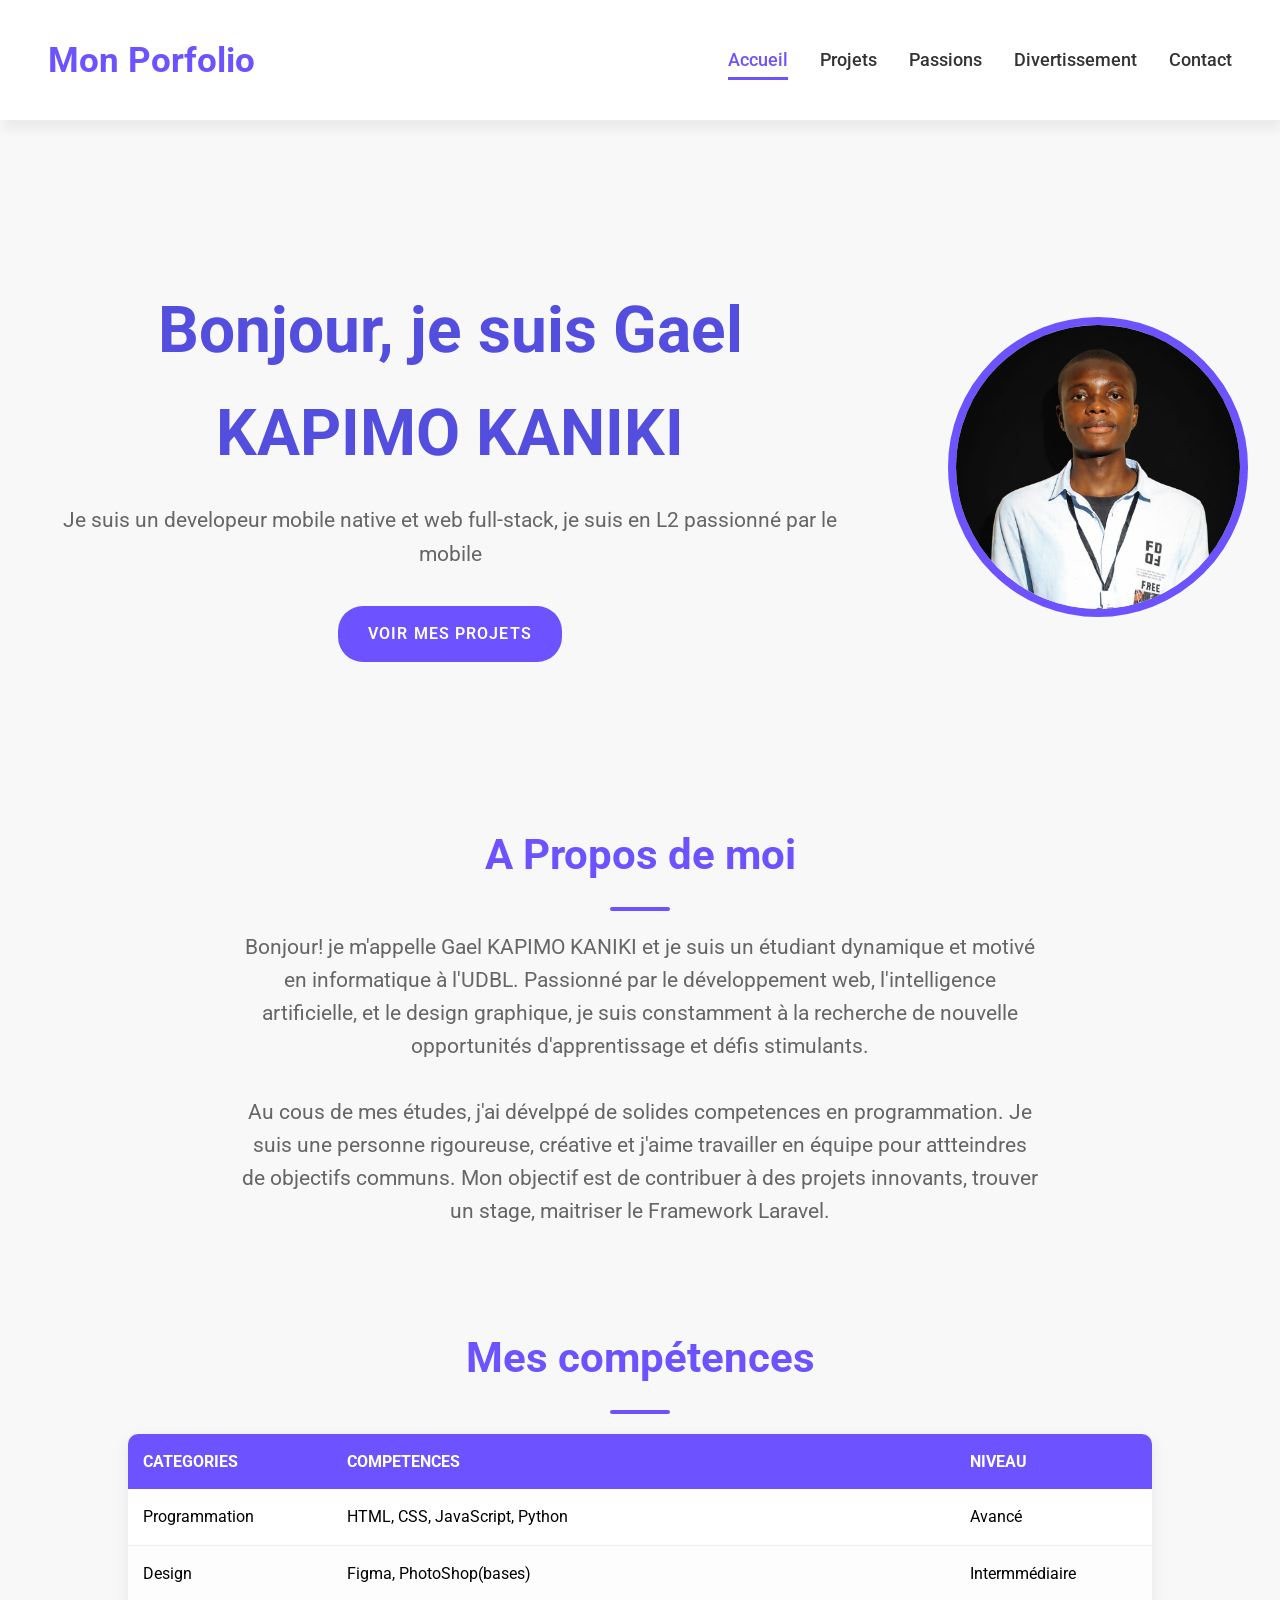
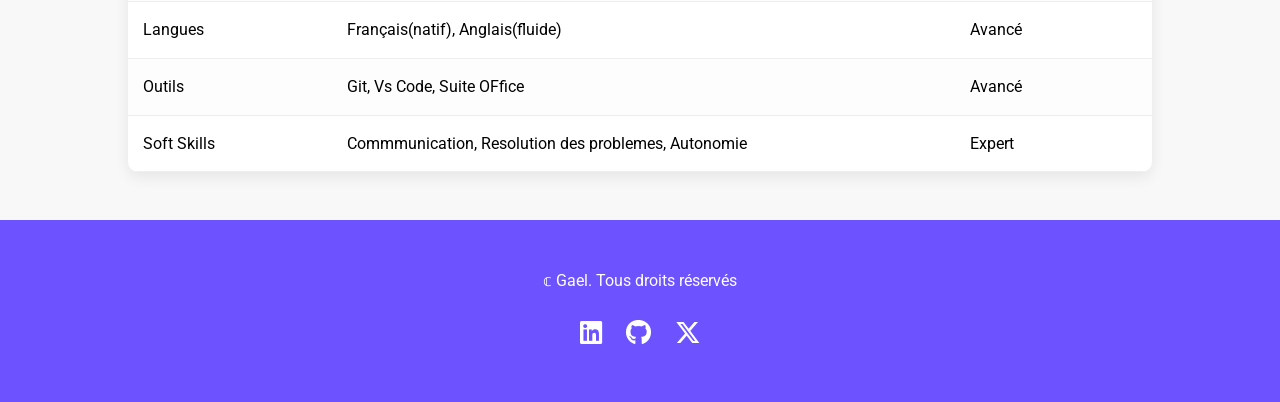
<file: index.html>
<!DOCTYPE html>
<html lang="en">
<head>
    <link rel="preconnect" href="https://fonts.googleapis.com">
    <link rel="stylesheet" href="https://cdnjs.cloudflare.com/ajax/libs/font-awesome/6.5.0/css/all.min.css">
    <link rel="preconnect" href="https://fonts.gstatic.com" crossorigin>
    <link href="https://fonts.googleapis.com/css2?family=Roboto:ital,wght@0,100..900;1,100..900&display=swap" rel="stylesheet">
    <link rel="stylesheet" href="css/style.css">
    <meta charset="UTF-8">
    <meta name="viewport" content="width=device-width, initial-scale=1.0">
    <title>Mon Porfolio</title>
</head>
<body>
    <header>
        <div>
            <a href="">Mon Porfolio</a>
        </div>
        <nav>
            <ul>
                <li><a href="index.html" class="active">Accueil</a> </li>
                <li><a href="projets.html">Projets</a></li>
                <li><a href="passions.html">Passions</a></li>
                <li><a href="divertissement.html">Divertissement</a></li>
                <li><a href="contact.html">Contact</a></li>
            </ul>
        </nav>
    </header>
    <main>
        <section class="hero">
            <div>
                <h1>Bonjour, je suis Gael KAPIMO KANIKI</h1>
                <p>Je suis un developeur mobile native et web full-stack, je suis en L2 passionné par le mobile</p>
                <a href="projets.html">Voir mes Projets</a>
            </div>
            <div>
                <img src="image/profile.jpg" alt="Ma photo de profil">
            </div>
        </section>
        <section class="apropos">
            <h2>A Propos de moi</h2>
            <p>
                Bonjour! je m'appelle Gael KAPIMO KANIKI et je suis un étudiant dynamique et motivé en informatique à l'UDBL. Passionné par le développement web, l'intelligence artificielle, et le design graphique, je suis constamment à la recherche de nouvelle opportunités d'apprentissage et défis stimulants.
            </p>
            <p> 
                Au cous de mes études, j'ai dévelppé de solides competences en programmation. Je suis une personne rigoureuse, créative et j'aime travailler en équipe pour attteindres de objectifs communs. Mon objectif est de contribuer à des projets innovants, trouver un stage, maitriser le Framework Laravel.
            </p>
        </section>

        <section class="competences">
            <h2>Mes compétences</h2>
            
            <table>
                <thead>
                    <tr>
                        <th>CATEGORIES</th>
                        <th>COMPETENCES</th>
                        <th>NIVEAU</th>
                    </tr>
                </thead>
                <tbody>
                    <tr>
                    <td>Programmation</td>
                    <td>HTML, CSS, JavaScript, Python</td>
                    <td>Avancé</td>
                </tr>
                <tr>
                    <td>Design</td>
                    <td>Figma, PhotoShop(bases)</td>
                    <td>Intermmédiaire</td>
                </tr>
                <tr>
                    <td>Langues</td>
                    <td>Français(natif), Anglais(fluide)</td>
                    <td>Avancé</td>
                </tr>
                <tr>
                    <td>Outils</td>
                    <td>Git, Vs Code, Suite OFfice</td>
                    <td>Avancé</td>
                </tr>
                <tr>
                    <td>Soft Skills</td>
                    <td>Commmunication, Resolution des problemes, Autonomie</td>
                    <td>Expert</td>
                </tr>
            </tbody>
            </table>
        </section>
    </main>
    <footer>
        <p>&copf; Gael. Tous droits réservés</p>
        <div>
            <a href=""><i class="fa-brands fa-linkedin"></i></a>
            <a href=""><i class="fa-brands fa-github"></i></a>
            <a href=""><i class="fa-brands fa-x-twitter"></i></a>
        </div>
    </footer>
</body>
</html>
</file>
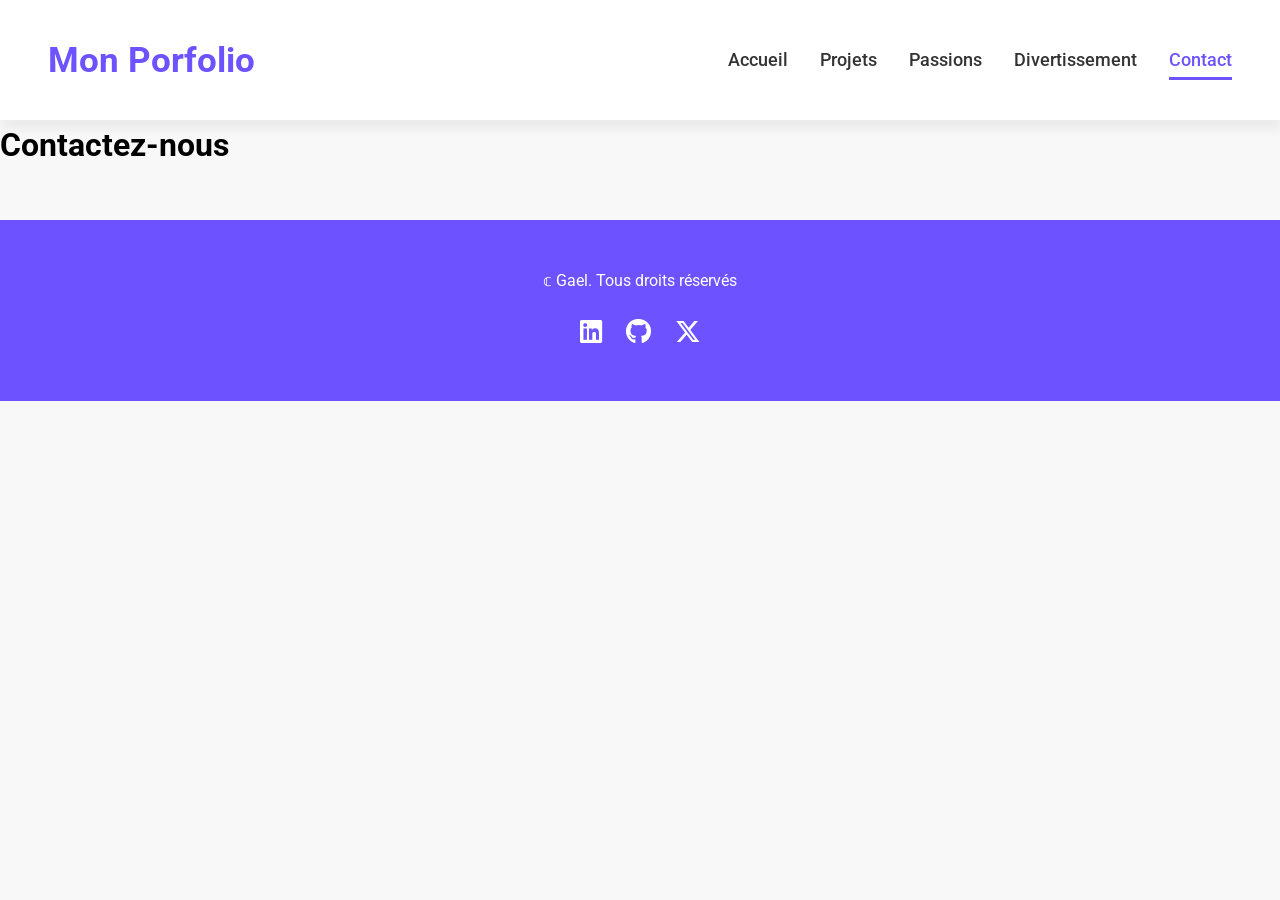
<file: contact.html>
<!DOCTYPE html>
<html lang="en">
<head>
    <link rel="preconnect" href="https://fonts.googleapis.com">
    <link rel="preconnect" href="https://fonts.gstatic.com" crossorigin>
    <link rel="stylesheet" href="https://cdnjs.cloudflare.com/ajax/libs/font-awesome/6.5.0/css/all.min.css">
    <link href="https://fonts.googleapis.com/css2?family=Roboto:ital,wght@0,100..900;1,100..900&display=swap" rel="stylesheet">
    <link rel="stylesheet" href="css/style.css">
    <meta charset="UTF-8">
    <meta name="viewport" content="width=device-width, initial-scale=1.0">
    <title>Mon Porfolio</title>
</head>
<body>
    <header>
        <div>
            <a href="">Mon Porfolio</a>
        </div>
        <nav>
            <ul>
                <li><a href="index.html">Accueil</a> </li>
                <li><a href="projets.html" >Projets</a></li>
                <li><a href="passions.html">Passions</a></li>
                <li><a href="divertissement.html">Divertissement</a></li>
                <li><a href="contact.html" class="active">Contact</a></li>
            </ul>
        </nav>
    </header>
    <main>
        <h1>Contactez-nous</h1>
    </main>
    <footer>
        <p>&copf; Gael. Tous droits réservés</p>
        <div>
            <a href=""><i class="fa-brands fa-linkedin"></i></a>
            <a href=""><i class="fa-brands fa-github"></i></a>
            <a href=""><i class="fa-brands fa-x-twitter"></i></a>
        </div>
    </footer>
</body>
</html>
</file>
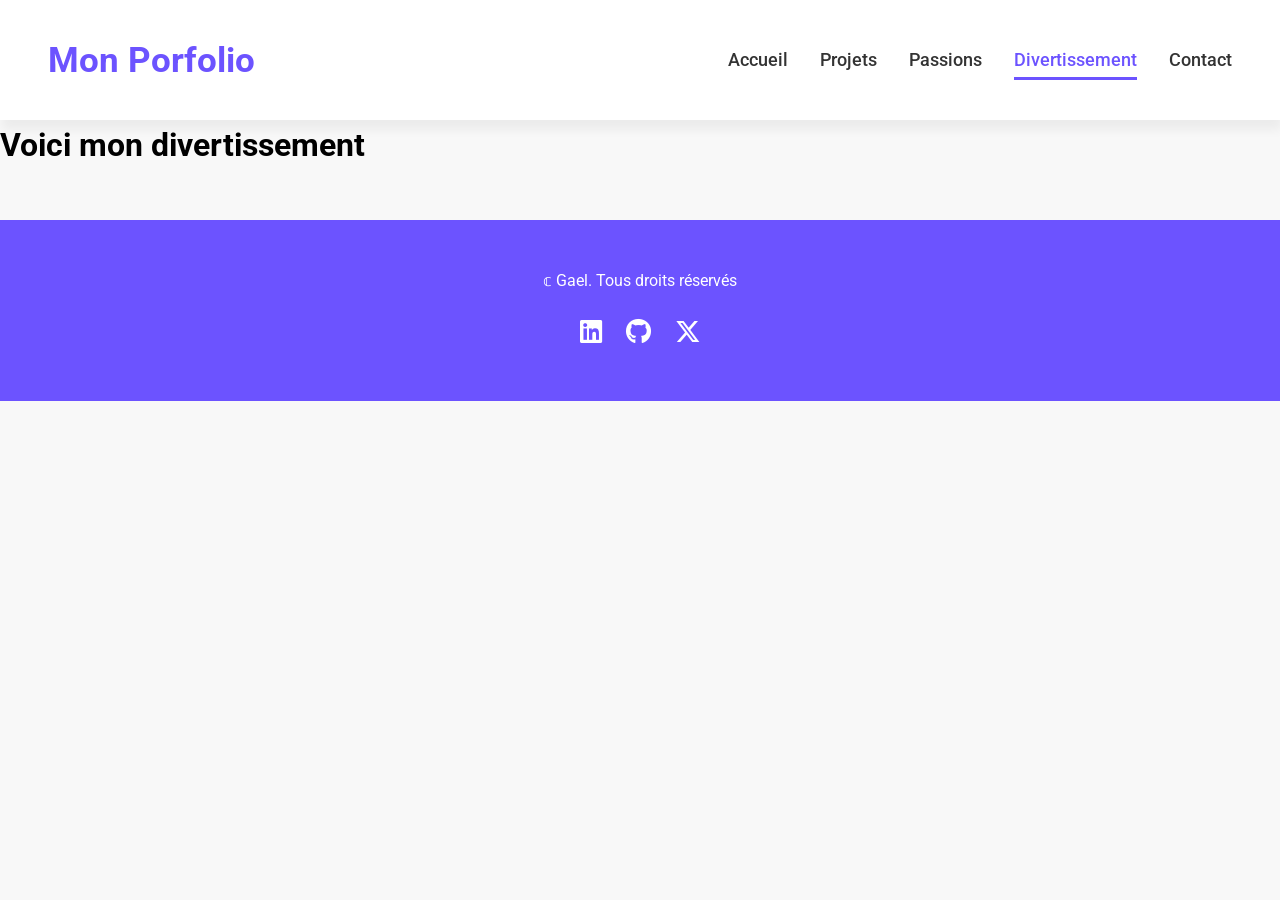
<file: divertissement.html>
<!DOCTYPE html>
<html lang="en">
<head>
    <link rel="preconnect" href="https://fonts.googleapis.com">
    <link rel="preconnect" href="https://fonts.gstatic.com" crossorigin>
    <link rel="stylesheet" href="https://cdnjs.cloudflare.com/ajax/libs/font-awesome/6.5.0/css/all.min.css">
    <link href="https://fonts.googleapis.com/css2?family=Roboto:ital,wght@0,100..900;1,100..900&display=swap" rel="stylesheet">
    <link rel="stylesheet" href="css/style.css">
    <meta charset="UTF-8">
    <meta name="viewport" content="width=device-width, initial-scale=1.0">
    <title>Mon Porfolio</title>
</head>
<body>
    <header>
        <div>
            <a href="">Mon Porfolio</a>
        </div>
        <nav>
            <ul>
                <li><a href="index.html" >Accueil</a> </li>
                <li><a href="projets.html">Projets</a></li>
                <li><a href="passions.html">Passions</a></li>
                <li><a href="divertissement.html" class="active">Divertissement</a></li>
                <li><a href="contact.html">Contact</a></li>
            </ul>
        </nav>
    </header>
    <main>
        <h1>Voici mon divertissement</h1>
    </main>
    <footer>
        <p>&copf; Gael. Tous droits réservés</p>
        <div>
            <a href=""><i class="fa-brands fa-linkedin"></i></a>
            <a href=""><i class="fa-brands fa-github"></i></a>
            <a href=""><i class="fa-brands fa-x-twitter"></i></a>
        </div>
    </footer>
</body>
</html>
</file>
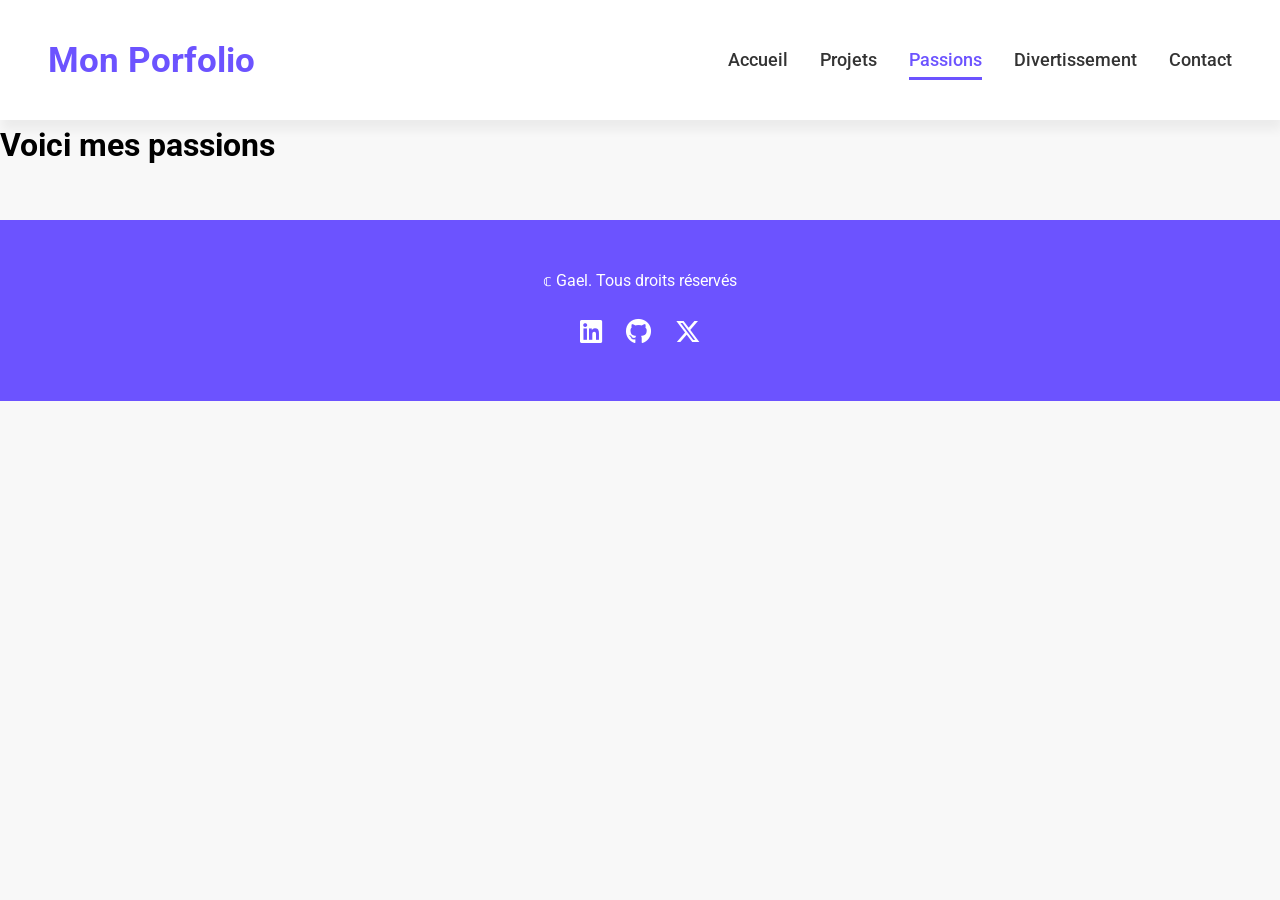
<file: passions.html>
<!DOCTYPE html>
<html lang="en">
<head>
    <link rel="preconnect" href="https://fonts.googleapis.com">
    <link rel="preconnect" href="https://fonts.gstatic.com" crossorigin>
    <link rel="stylesheet" href="https://cdnjs.cloudflare.com/ajax/libs/font-awesome/6.5.0/css/all.min.css">
    <link href="https://fonts.googleapis.com/css2?family=Roboto:ital,wght@0,100..900;1,100..900&display=swap" rel="stylesheet">
    <link rel="stylesheet" href="css/style.css">
    <meta charset="UTF-8">
    <meta name="viewport" content="width=device-width, initial-scale=1.0">
    <title>Mon Porfolio</title>
</head>
<body>
    <header>
        <div>
            <a href="">Mon Porfolio</a>
        </div>
        <nav>
            <ul>
                <li><a href="index.html">Accueil</a> </li>
                <li><a href="projets.html">Projets</a></li>
                <li><a href="passions.html" class="active">Passions</a></li>
                <li><a href="divertissement.html">Divertissement</a></li>
                <li><a href="contact.html">Contact</a></li>
            </ul>
        </nav>
    </header>
    <main>
        <h1>Voici mes passions</h1>
    </main>
    <footer>
        <p>&copf; Gael. Tous droits réservés</p>
        <div>
            <a href=""><i class="fa-brands fa-linkedin"></i></a>
            <a href=""><i class="fa-brands fa-github"></i></a>
            <a href=""><i class="fa-brands fa-x-twitter"></i></a>
        </div>
    </footer>
</body>
</html>
</file>
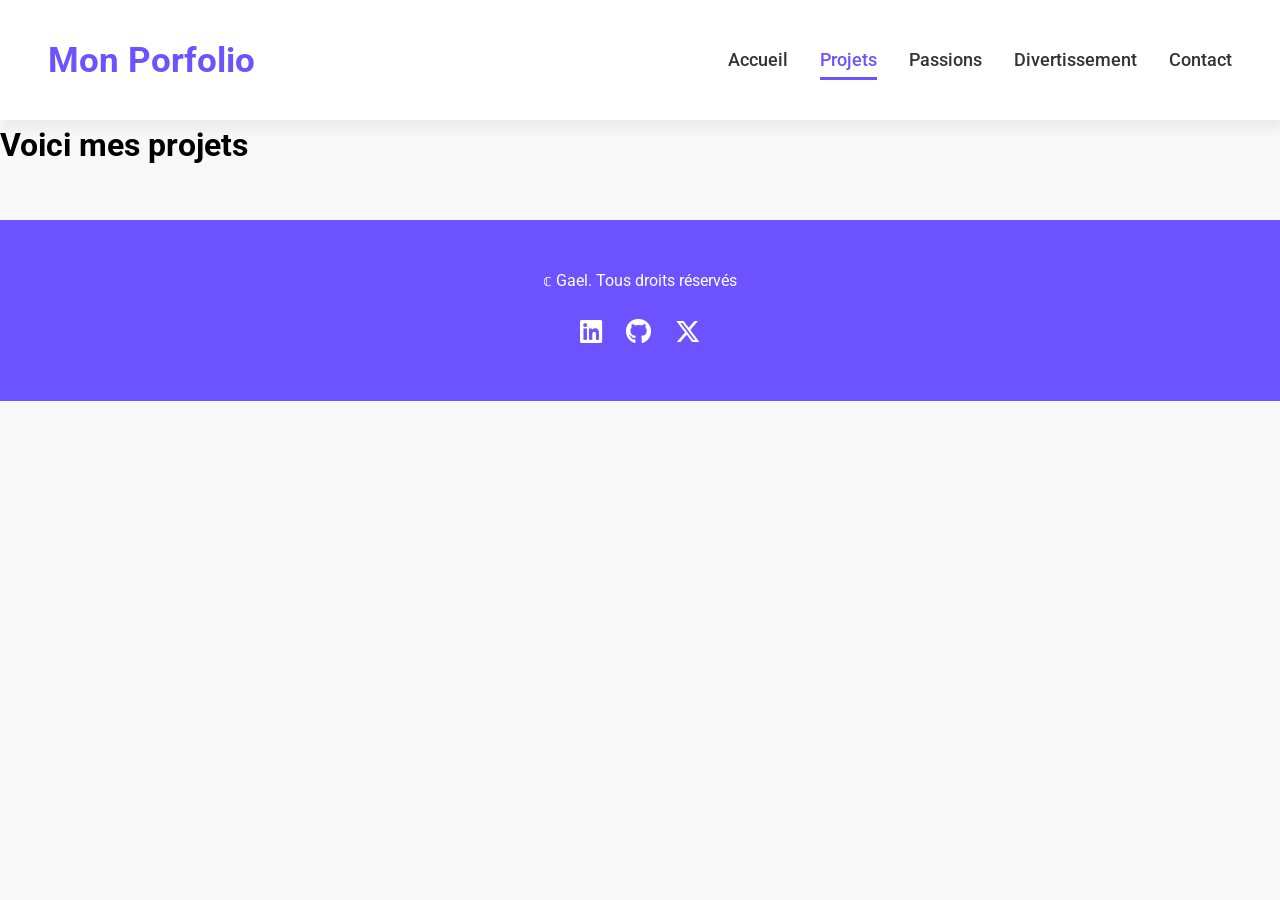
<file: projets.html>
<!DOCTYPE html>
<html lang="en">
<head>
    <link rel="preconnect" href="https://fonts.googleapis.com">
    <link rel="preconnect" href="https://fonts.gstatic.com" crossorigin>
    <link rel="stylesheet" href="https://cdnjs.cloudflare.com/ajax/libs/font-awesome/6.5.0/css/all.min.css">
    <link href="https://fonts.googleapis.com/css2?family=Roboto:ital,wght@0,100..900;1,100..900&display=swap" rel="stylesheet">
    <link rel="stylesheet" href="css/style.css">
    <meta charset="UTF-8">
    <meta name="viewport" content="width=device-width, initial-scale=1.0">
    <title>Mon Porfolio</title>
</head>
<body>
    <header>
        <div>
            <a href="">Mon Porfolio</a>
        </div>
        <nav>
            <ul>
                <li><a href="index.html">Accueil</a> </li>
                <li><a href="projets.html" class="active">Projets</a></li>
                <li><a href="passions.html">Passions</a></li>
                <li><a href="divertissement.html">Divertissement</a></li>
                <li><a href="contact.html">Contact</a></li>
            </ul>
        </nav>
    </header>
    <main>
        <h1>Voici mes projets</h1>
    </main>
    <footer>
        <p>&copf; Gael. Tous droits réservés</p>
        <div>
            <a href=""><i class="fa-brands fa-linkedin"></i></a>
            <a href=""><i class="fa-brands fa-github"></i></a>
            <a href=""><i class="fa-brands fa-x-twitter"></i></a>
        </div>
    </footer>
</body>
</html>
</file>
<file: css/style.css>
@import url('https://fonts.googleapis.com/css2?family=Roboto:ital,wght@0,100..900;1,100..900&display=swap');

:root{
    --violet-doux: #6C53FF;
    --violet-fonce: #534EDD;
    --orange-vif: #FFA726;
    --gris-tres-fonce: #333;
    --gris-fonce: #666;
    --gris-tres-clair: #f8f8f8;
    --gris-clair: #EEE;
}

*{
    margin: 0;
    padding: 0;
    box-sizing: border-box;
}

body{
    background-color: var(--gris-tres-clair);
    font-family: Roboto, sans-serif;
    line-height: 1.6;
}

header{
    background-color: white;
    box-shadow: 2px 10px 10px rgba(0,0,0,0.05);
    position: sticky;
    top: 0;
    z-index: 100;
    display: flex;
    justify-content: space-between;
    align-items: center;
    padding: 2rem 3rem;
}

header div a{
    text-decoration: none;
    color: var(--violet-doux);
    font-weight: bold;
    font-size: 2.2rem;
}

ul{
    display: flex;
    gap: 2rem;
}

ul li{
    list-style: none;
}

ul li a{
    text-decoration: none;
    color: var(--gris-tres-fonce);
    font-weight: 500;
    font-size: 1.1rem;
    position: relative;
    padding: 10px 0;
}

ul li a:hover{
    color: var(--violet-doux);
}

ul li a::after{
    content: '';
    position: absolute;
    left: 0;
    bottom: 0;
    height: 3px;
    width: 0%;
    background-color: var(--violet-doux);
    transition: width 0.5s ease;
}

ul li a:hover::after{
    width: 100%;
}

a.active{
    color: var(--violet-doux);
}
a.active::after{
    width: 100%;
}
.hero{
    display: flex;
    justify-content:center;
    align-items:center;
    text-align: center;
    gap: 5rem;
    margin: 10rem 2rem;
}
.hero img{
    width:300px;
    height:300px;
    object-fit: cover;
    border-radius: 50%;
    border: 8px solid var(--violet-doux);
}
.hero h1{
    color: var(--violet-fonce);
    font-size: 4rem;
    font-weight: 700;
    margin-bottom: 1.2rem;
}
.hero p{
    color: var(--gris-fonce);
    font-size: 1.3rem;
    margin-bottom: 1.2rem;
}
.hero a{
    text-decoration: none;
    display: inline-block;
    background-color: var(--violet-doux);
    color: white;
    padding: 15px 30px;
    border-radius: 25px;
    text-transform: uppercase;
    letter-spacing: 1.1px;
    font-weight: 600;
    margin-top: 1rem;
    transition: background-color 0.3s ease, transform 0.2s ease;
}
.hero a:hover{
    background-color: var(--violet-fonce);
    transform: translateY(-3px);
}
.apropos{
    width: 800px;
    margin:  6rem auto;
    text-align: center;
}
section h2{
    color: var(--violet-doux);
    font-size: 2.6rem;
    font-weight: 700;
    position: relative;
    margin-bottom: 1.2rem;
    text-align: center;
    
}
section h2::after{
    content: '';
    display: block;
    width: 60px;
    height: 4px;
    background-color: var(--violet-doux);
    margin: 1.2rem auto;
    border-radius: 2px;
}
.apropos p {
    margin-bottom: 2rem;
    color: var(--gris-fonce);
    font-size: 1.3rem;
}
.competences table{
    width: 80%;
    margin: 0 auto;
    border-collapse: collapse;
    background-color: #FFF;
    box-shadow: 0 5px 15px rgba(0,0,0,0.08);
    border-radius: 10px;
    overflow: hidden;
}
.competences table th, .competences table td{
    padding: 15px;
}
.competences table thead{
    background-color: var(--violet-doux);
    color: #FFF;
    text-transform: uppercase;
}
.competences table tbody td {
    border-bottom: 1px solid var(--gris-clair);
}
.competences table tbody tr:nth-child(even){
    background-color: #fdfdfd;
}
.competences table tbody tr{
    transition: background-color 0.3s ease;
}
.competences table tbody tr:hover{
    background-color: #f0f0f0;
}
.competences table thead th{
    text-align: left;
}
footer{
    margin-top: 3rem;
    background-color: var(--violet-doux);
    padding: 3rem 0;
    text-align: center;
}
footer p{
    color: white;
    margin-bottom: 1.2rem;
}
footer a {
    display: inline-block;
    font-size: 1.6rem;
    color: white;
    margin: 0 10px;
    transition: color 0.3s ease, transform 0.2s ease;
}
footer a:hover{
    color: var(--orange-vif);
    transform: translateY(-3px);
}
</file>
